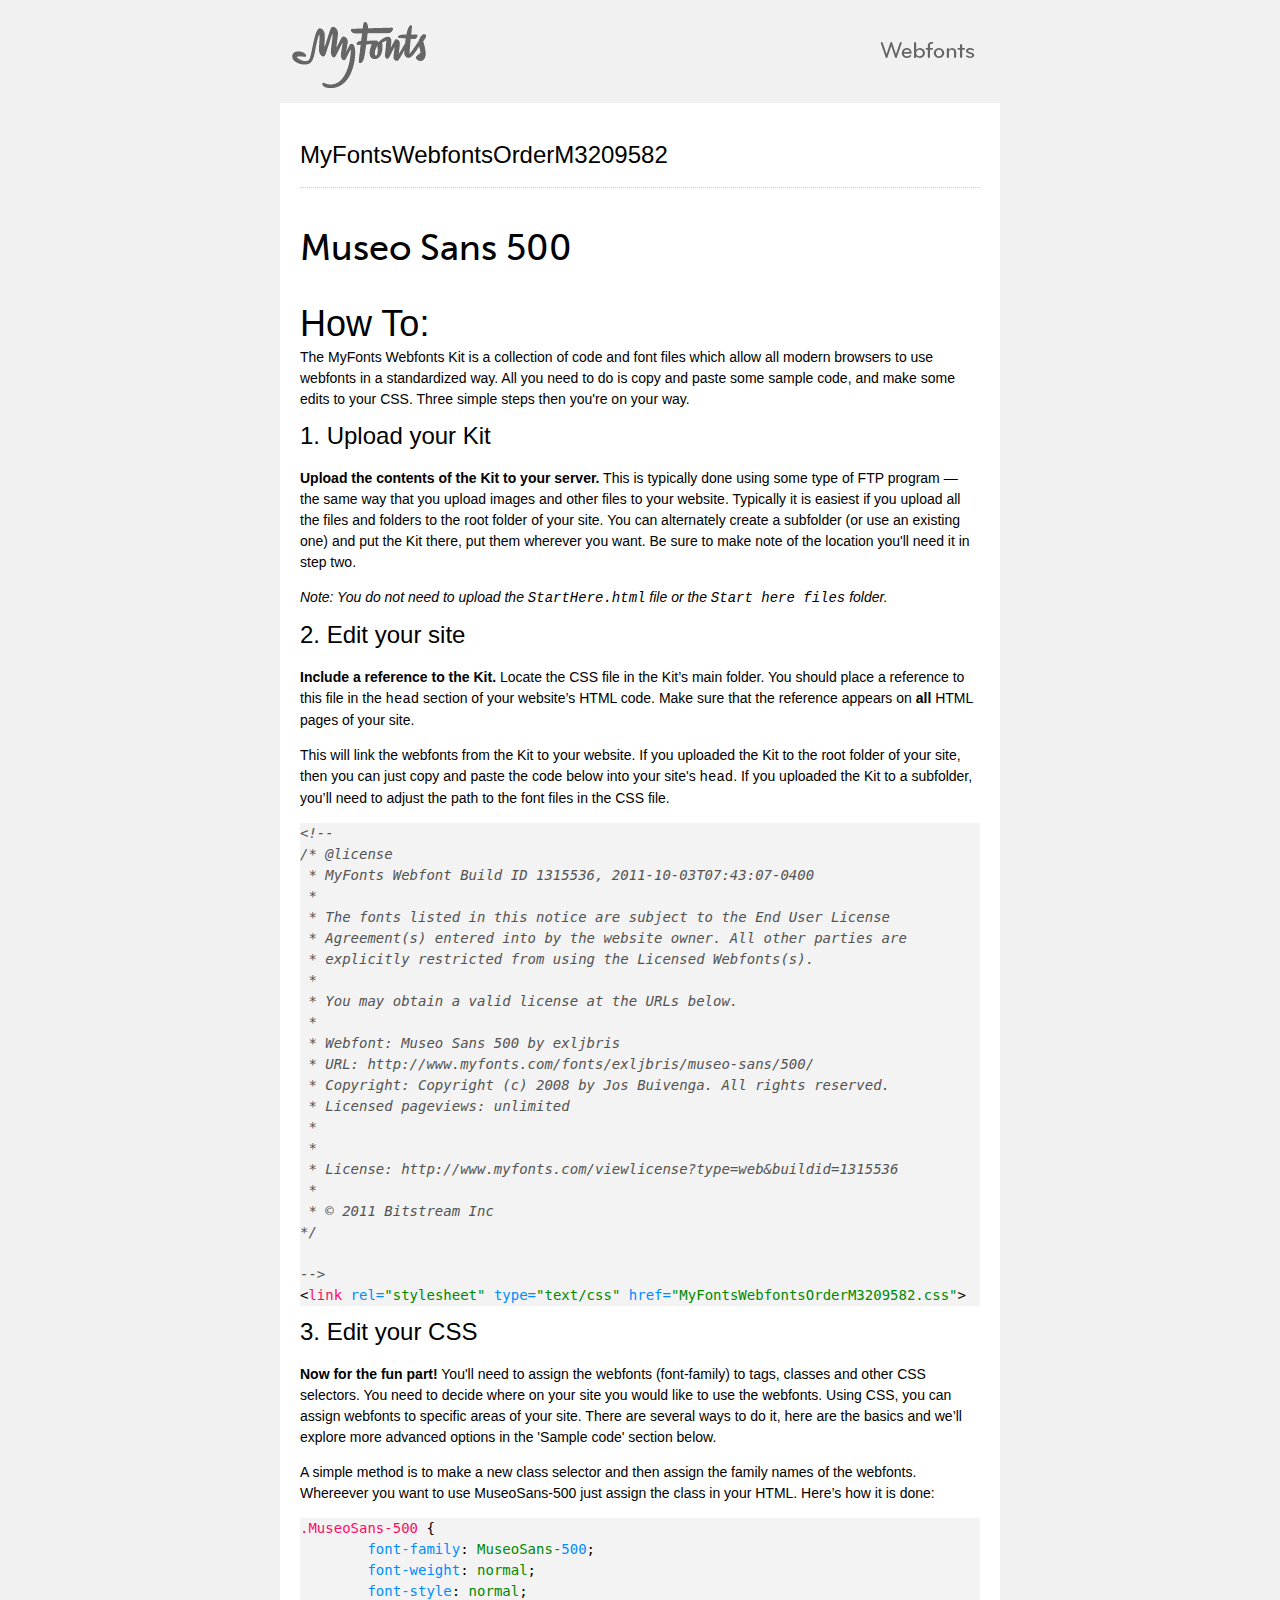
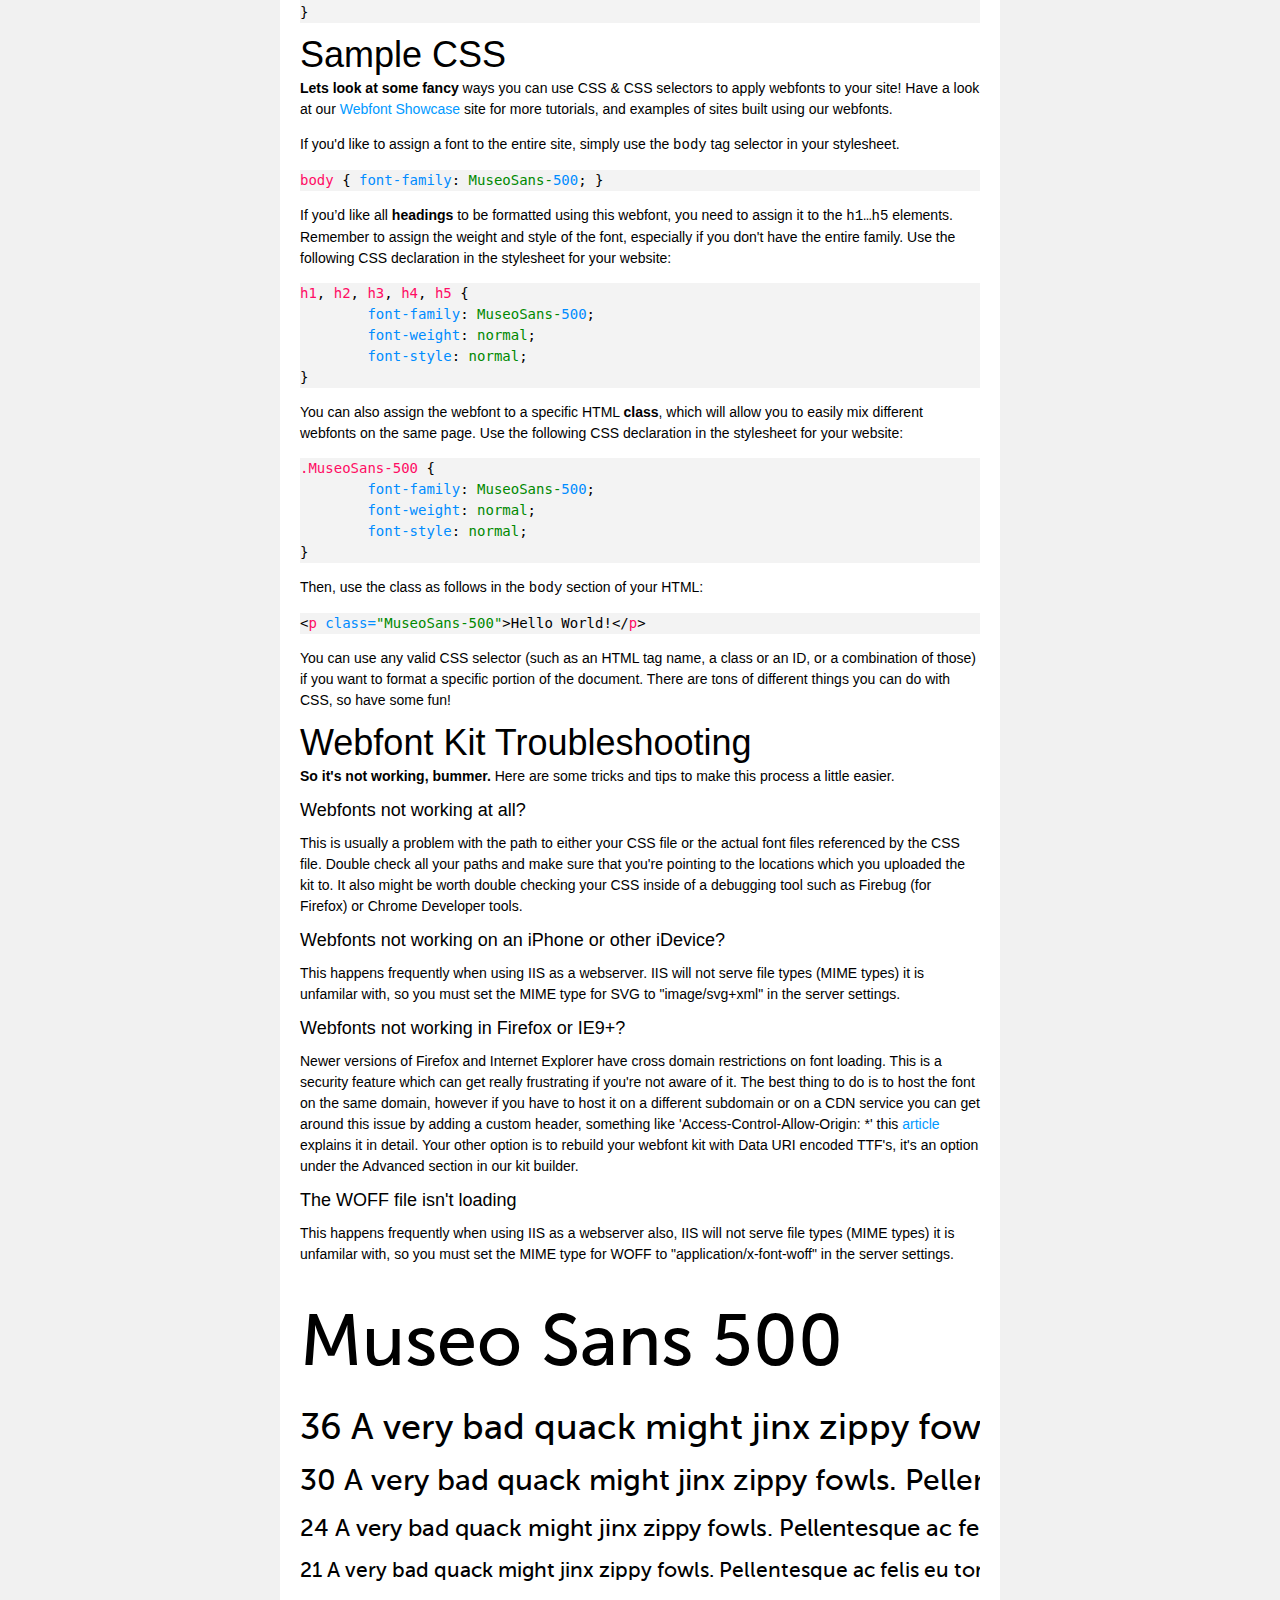
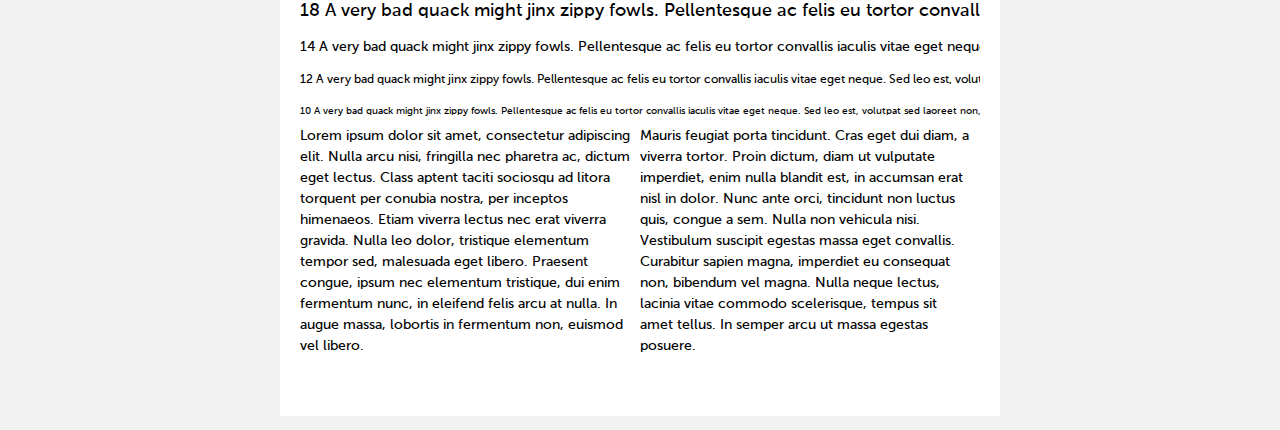
<file: wwwdocs/MyFontsWebfontsOrderM3209582/StartHere.html>
<!DOCTYPE html PUBLIC "-//W3C//DTD XHTML 1.0 Strict//EN"
	"http://www.w3.org/TR/xhtml1/DTD/xhtml1-strict.dtd">

<html xmlns="http://www.w3.org/1999/xhtml" xml:lang="en" lang="en">
<head>
<title>MyFontsWebfontsOrderM3209582</title>
<meta http-equiv="Content-Type" content="text/html; charset=UTF-8">

<!--
/* @license
 * MyFonts Webfont Build ID 1315536, 2011-10-03T07:43:07-0400
 * 
 * The fonts listed in this notice are subject to the End User License
 * Agreement(s) entered into by the website owner. All other parties are 
 * explicitly restricted from using the Licensed Webfonts(s).
 * 
 * You may obtain a valid license at the URLs below.
 * 
 * Webfont: Museo Sans 500 by exljbris
 * URL: http://www.myfonts.com/fonts/exljbris/museo-sans/500/
 * Copyright: Copyright (c) 2008 by Jos Buivenga. All rights reserved.
 * Licensed pageviews: unlimited
 * 
 * 
 * License: http://www.myfonts.com/viewlicense?type=web&buildid=1315536
 * 
 * © 2011 Bitstream Inc
*/

-->

<!-- 1. load the webfonts -->
<link rel="stylesheet" type="text/css" href="MyFontsWebfontsOrderM3209582.css">

<!-- 2. set up some css styles using the webfonts -->
<style type="text/css">
.MuseoSans-500 { font-family: MuseoSans-500; }
</style>


<!-- not relevant to webfonts. just example code highlighting. -->
<script type="text/javascript" src="Start here files/highlight.js"></script>
<script type="text/javascript">
  hljs.initHighlightingOnLoad();
</script>

<!-- also not relavent to webfonts. just layout css for this doc. -->
<link rel="stylesheet" type="text/css" href="Start here files/layout.css">


</head>
<body>
<div id="header"><br>
  <img src="Start here files/header.png" alt="MyFonts Webfonts" style="padding-bottom: 12px;" width="720" border="0" height="66"> 
</div>
<div id="main_container">
		
<div id="headline">
<h2 class="webfont-article-block">MyFontsWebfontsOrderM3209582</h2>
<div class="container-article"><p style="font-size:36px;line-height:40px;">
  <span class="MuseoSans-500" contenteditable="true">Museo Sans 500 </span>
</div>
</div>
<div id="webfont_instructions">
	<h1>How To:</h1>
	<p>The MyFonts Webfonts Kit is a collection of code and font files which allow all modern browsers to use webfonts in a standardized way.  
	All you need to do is copy and paste some sample code, and make some edits to your CSS.  Three simple steps then you're on your way.</p>
	
	<h2>1. Upload your Kit</h2>

	<p><strong>Upload the contents of the Kit to your server.</strong> This is
	typically done using some type of FTP program — the same way that you upload images and other files
	to your website. Typically it is easiest if you upload all the files and folders to
	the root folder of your site.  You can alternately create a subfolder (or use an existing one) and put
	the Kit there, put them wherever you want.  Be sure to make note of the location you'll need it in step two. </p>

	<p><em>Note: You do not need to upload the <code>StartHere.html</code> file or
	the <code>Start here files</code> folder.</em> </p>

	<h2>2. Edit your site</h2>

	<p><strong>Include a reference to the Kit. </strong> Locate the CSS file in the Kit’s main folder.  You should place a reference to this file in the
	<code>head</code> section of your website’s HTML code. Make
	sure that the reference appears on <strong>all</strong> HTML pages of your site.

	<p>This will link the webfonts from the Kit to your website. 
	If you uploaded the Kit to the root folder of your site, then
	you can just copy and paste the code below into your site's 
	<code>head</code>. If you uploaded the Kit to a
	subfolder, you’ll need to adjust the path to the font files in the CSS file. </p>

	<pre><code class="html">&lt;!--
/* @license
 * MyFonts Webfont Build ID 1315536, 2011-10-03T07:43:07-0400
 * 
 * The fonts listed in this notice are subject to the End User License
 * Agreement(s) entered into by the website owner. All other parties are 
 * explicitly restricted from using the Licensed Webfonts(s).
 * 
 * You may obtain a valid license at the URLs below.
 * 
 * Webfont: Museo Sans 500 by exljbris
 * URL: http://www.myfonts.com/fonts/exljbris/museo-sans/500/
 * Copyright: Copyright (c) 2008 by Jos Buivenga. All rights reserved.
 * Licensed pageviews: unlimited
 * 
 * 
 * License: http://www.myfonts.com/viewlicense?type=web&amp;buildid=1315536
 * 
 * © 2011 Bitstream Inc
*/

--&gt;
&lt;link rel=&quot;stylesheet&quot; type=&quot;text/css&quot; href=&quot;MyFontsWebfontsOrderM3209582.css&quot;&gt;
</code></pre>
	
	<h2>3. Edit your CSS</h2>

	<p><strong>Now for the fun part!</strong>
	You'll need to assign the webfonts (font-family) to tags, classes and other CSS selectors.
	You need to decide where on your site you would like to use the webfonts.  
	Using CSS, you can assign webfonts to specific areas of your site.  
	There are several ways to do it, here are the basics and we’ll explore more advanced options in the 'Sample code' section below. </p>

	<p>A simple method is to make a new class selector and
	then assign the family names of the webfonts.  Whereever you want to use MuseoSans-500 just assign the class in your HTML. Here’s how it is done: </p>
	
	
	<pre><code class="css">.MuseoSans-500 { 
	font-family: MuseoSans-500;
	font-weight: normal;
	font-style: normal;
}
</code></pre>
</div>
<div id="webfont_code">
	<h1>Sample CSS</h1>
	<p><strong>Lets look at some fancy</strong> ways you can use CSS &amp; CSS selectors to apply webfonts to your site!
	Have a look at our <a href='http://webfonts.myfonts.com'>Webfont Showcase</a> site for more tutorials, and examples of sites built using our webfonts.
	</p>
	
	<p>If you'd like to assign a font to the entire site, simply use the <code>body</code> tag selector in your stylesheet.
	
	 
	<pre><code class="css">body { font-family: MuseoSans-500; }</code></pre>

	<p>If you’d like all <strong>headings</strong> to be formatted using this
	webfont, you need to assign it to the <code>h1…h5</code> elements.  
	Remember to assign the weight and style of the font, especially if you don't have the entire family.
	Use the following CSS declaration in the stylesheet for your website: </p>

 
	<pre><code class="css">h1, h2, h3, h4, h5 { 
	font-family: MuseoSans-500; 
	font-weight: normal; 
	font-style: normal; 
}</code></pre>

	<p>You can also assign the webfont to a specific HTML <strong>class</strong>, which will allow
	you to easily mix different webfonts on the same page. Use the following CSS
	declaration in the stylesheet for your website: </p>

	
	<pre><code class="css">.MuseoSans-500 { 
	font-family: MuseoSans-500;
	font-weight: normal;
	font-style: normal;
}
</code></pre>

	<p>Then, use the class as follows in the <code>body</code> section of your HTML: </p>

		<pre><code class="html">&lt;p class=&quot;MuseoSans-500&quot;&gt;Hello World!&lt;/p&gt;</code></pre>

	<p>You can use any valid CSS selector (such as an HTML tag name, a class or an
	ID, or a combination of those) if you want to format a specific portion of the
	document.  There are tons of different things you can do with CSS, so have some fun!</p>
	
</div>

<div id="webfont_troubleshooting">
	
	<h1>Webfont Kit Troubleshooting</h1>
	
	<p><strong>So it's not working, bummer.</strong>  Here are some tricks and tips to make this process a little easier.</p>
	
	<p><h3>Webfonts not working at all?</h3>
	This is usually a problem with the path to either your CSS file or the actual font files referenced by the CSS file.  Double check all your paths and make sure that you're pointing to the locations which you uploaded the kit to.
	It also might be worth double checking your CSS inside of a debugging tool such as Firebug (for Firefox) or Chrome Developer tools.
	</p>

	<p><h3>Webfonts not working on an iPhone or other iDevice?</h3>
	This happens frequently when using IIS as a webserver. IIS will not serve file types (MIME types) it is unfamilar with, so
	you must set the MIME type for SVG to "image/svg+xml" in the server settings.</p>

	<p><h3>Webfonts not working in Firefox or IE9+?</h3>
	Newer versions of Firefox and Internet Explorer have cross domain restrictions on font loading.
	This is a security feature which can get really frustrating if you're not aware of it.  The best thing to do is to host the font on the same domain,
	however if you have to host it on a different subdomain or on a CDN service you can get around this issue by adding a custom header, something like 'Access-Control-Allow-Origin: *'
	this <a href='http://tech.davemx.com/2010/firefox-font-face-not-working-on-different-domain/'>article</a> explains it in detail.
	Your other option is to rebuild your webfont kit with Data URI encoded TTF's, it's an option under the Advanced section in our kit builder.</p>
	
	<p><h3>The WOFF file isn't loading</h3>
	This happens frequently when using IIS as a webserver also, IIS will not serve file types (MIME types) it is unfamilar with, so
	you must set the MIME type for WOFF to "application/x-font-woff" in the server settings.</p>
	
		
</div>

<div id="webfont_specimen">
	<div class="clearer">&nbsp;</div>
	
		  <div class="clearer">&nbsp;</div>
  <div class="webfont-sample-block">
    <p class="MuseoSans-500 webfont-sample" style="font-size:72px;">Museo Sans 500</p>
  </div>
  <div class="webfont-sample-block nowrap">
    <p class="MuseoSans-500 webfont-sample" style="font-size:36px;"><span>36 </span>A very bad quack might jinx zippy fowls. Pellentesque ac felis eu tortor convallis iaculis vitae eget neque. Sed leo est, volutpat sed laoreet non, convallis at metus. Nam facilisis risus eget orci posuere sodales. Aliquam eleifend quam vel ipsum euismod aliquam. Lorem ipsum dolor sit amet, consectetur adipiscing elit. Cras ut ultrices tellus. Aliquam quis metus diam, id commodo mi. Aenean ac urna mi, sit amet gravida lacus. Aliquam urna nunc, pulvinar vel egestas ac, tincidunt non dui. Maecenas in orci sit amet lacus mollis viverra eu vitae arcu. Vestibulum eros quam, viverra et fermentum ac, ultrices sit amet risus. Nulla tristique magna vel urna tempus cursus. </p>
    <p class="MuseoSans-500 webfont-sample" style="font-size:30px;"><span>30 </span>A very bad quack might jinx zippy fowls. Pellentesque ac felis eu tortor convallis iaculis vitae eget neque. Sed leo est, volutpat sed laoreet non, convallis at metus. Nam facilisis risus eget orci posuere sodales. Aliquam eleifend quam vel ipsum euismod aliquam. Lorem ipsum dolor sit amet, consectetur adipiscing elit. Cras ut ultrices tellus. Aliquam quis metus diam, id commodo mi. Aenean ac urna mi, sit amet gravida lacus. Aliquam urna nunc, pulvinar vel egestas ac, tincidunt non dui. Maecenas in orci sit amet lacus mollis viverra eu vitae arcu. Vestibulum eros quam, viverra et fermentum ac, ultrices sit amet risus. Nulla tristique magna vel urna tempus cursus. </p>
    <p class="MuseoSans-500 webfont-sample" style="font-size:24px;"><span>24 </span>A very bad quack might jinx zippy fowls. Pellentesque ac felis eu tortor convallis iaculis vitae eget neque. Sed leo est, volutpat sed laoreet non, convallis at metus. Nam facilisis risus eget orci posuere sodales. Aliquam eleifend quam vel ipsum euismod aliquam. Lorem ipsum dolor sit amet, consectetur adipiscing elit. Cras ut ultrices tellus. Aliquam quis metus diam, id commodo mi. Aenean ac urna mi, sit amet gravida lacus. Aliquam urna nunc, pulvinar vel egestas ac, tincidunt non dui. Maecenas in orci sit amet lacus mollis viverra eu vitae arcu. Vestibulum eros quam, viverra et fermentum ac, ultrices sit amet risus. Nulla tristique magna vel urna tempus cursus. </p>
    <p class="MuseoSans-500 webfont-sample" style="font-size:21px;"><span>21 </span>A very bad quack might jinx zippy fowls. Pellentesque ac felis eu tortor convallis iaculis vitae eget neque. Sed leo est, volutpat sed laoreet non, convallis at metus. Nam facilisis risus eget orci posuere sodales. Aliquam eleifend quam vel ipsum euismod aliquam. Lorem ipsum dolor sit amet, consectetur adipiscing elit. Cras ut ultrices tellus. Aliquam quis metus diam, id commodo mi. Aenean ac urna mi, sit amet gravida lacus. Aliquam urna nunc, pulvinar vel egestas ac, tincidunt non dui. Maecenas in orci sit amet lacus mollis viverra eu vitae arcu. Vestibulum eros quam, viverra et fermentum ac, ultrices sit amet risus. Nulla tristique magna vel urna tempus cursus. </p>
    <p class="MuseoSans-500 webfont-sample" style="font-size:18px;"><span>18 </span>A very bad quack might jinx zippy fowls. Pellentesque ac felis eu tortor convallis iaculis vitae eget neque. Sed leo est, volutpat sed laoreet non, convallis at metus. Nam facilisis risus eget orci posuere sodales. Aliquam eleifend quam vel ipsum euismod aliquam. Lorem ipsum dolor sit amet, consectetur adipiscing elit. Cras ut ultrices tellus. Aliquam quis metus diam, id commodo mi. Aenean ac urna mi, sit amet gravida lacus. Aliquam urna nunc, pulvinar vel egestas ac, tincidunt non dui. Maecenas in orci sit amet lacus mollis viverra eu vitae arcu. Vestibulum eros quam, viverra et fermentum ac, ultrices sit amet risus. Nulla tristique magna vel urna tempus cursus. </p>
    <p class="MuseoSans-500 webfont-sample" style="font-size:14px;"><span>14 </span>A very bad quack might jinx zippy fowls. Pellentesque ac felis eu tortor convallis iaculis vitae eget neque. Sed leo est, volutpat sed laoreet non, convallis at metus. Nam facilisis risus eget orci posuere sodales. Aliquam eleifend quam vel ipsum euismod aliquam. Lorem ipsum dolor sit amet, consectetur adipiscing elit. Cras ut ultrices tellus. Aliquam quis metus diam, id commodo mi. Aenean ac urna mi, sit amet gravida lacus. Aliquam urna nunc, pulvinar vel egestas ac, tincidunt non dui. Maecenas in orci sit amet lacus mollis viverra eu vitae arcu. Vestibulum eros quam, viverra et fermentum ac, ultrices sit amet risus. Nulla tristique magna vel urna tempus cursus. </p>
    <p class="MuseoSans-500 webfont-sample" style="font-size:12px;"><span>12 </span>A very bad quack might jinx zippy fowls. Pellentesque ac felis eu tortor convallis iaculis vitae eget neque. Sed leo est, volutpat sed laoreet non, convallis at metus. Nam facilisis risus eget orci posuere sodales. Aliquam eleifend quam vel ipsum euismod aliquam. Lorem ipsum dolor sit amet, consectetur adipiscing elit. Cras ut ultrices tellus. Aliquam quis metus diam, id commodo mi. Aenean ac urna mi, sit amet gravida lacus. Aliquam urna nunc, pulvinar vel egestas ac, tincidunt non dui. Maecenas in orci sit amet lacus mollis viverra eu vitae arcu. Vestibulum eros quam, viverra et fermentum ac, ultrices sit amet risus. Nulla tristique magna vel urna tempus cursus. </p>
    <p class="MuseoSans-500 webfont-sample" style="font-size:10px;"><span>10 </span>A very bad quack might jinx zippy fowls. Pellentesque ac felis eu tortor convallis iaculis vitae eget neque. Sed leo est, volutpat sed laoreet non, convallis at metus. Nam facilisis risus eget orci posuere sodales. Aliquam eleifend quam vel ipsum euismod aliquam. Lorem ipsum dolor sit amet, consectetur adipiscing elit. Cras ut ultrices tellus. Aliquam quis metus diam, id commodo mi. Aenean ac urna mi, sit amet gravida lacus. Aliquam urna nunc, pulvinar vel egestas ac, tincidunt non dui. Maecenas in orci sit amet lacus mollis viverra eu vitae arcu. Vestibulum eros quam, viverra et fermentum ac, ultrices sit amet risus. Nulla tristique magna vel urna tempus cursus. </p>
  </div>
  <div class="webfont-twocolumns">
    <p class="MuseoSans-500">Lorem ipsum dolor sit amet, consectetur adipiscing elit. Nulla arcu nisi, fringilla nec pharetra ac, dictum eget lectus. Class aptent taciti sociosqu ad litora torquent per conubia nostra, per inceptos himenaeos. Etiam viverra lectus nec erat viverra gravida. Nulla leo dolor, tristique elementum tempor sed, malesuada eget libero. Praesent congue, ipsum nec elementum tristique, dui enim fermentum nunc, in eleifend felis arcu at nulla. In augue massa, lobortis in fermentum non, euismod vel libero. </p>
  </div>
  <div class="webfont-twocolumns last">
    <p class="MuseoSans-500">Mauris feugiat porta tincidunt. Cras eget dui diam, a viverra tortor. Proin dictum, diam ut vulputate imperdiet, enim nulla blandit est, in accumsan erat nisl in dolor. Nunc ante orci, tincidunt non luctus quis, congue a sem. Nulla non vehicula nisi. Vestibulum suscipit egestas massa eget convallis. Curabitur sapien magna, imperdiet eu consequat non, bibendum vel magna. Nulla neque lectus, lacinia vitae commodo scelerisque, tempus sit amet tellus. In semper arcu ut massa egestas posuere. </p>
  </div>
  <div class="clearer">&nbsp;</div>
    </div>


</div>
</body>
</html>
</file>
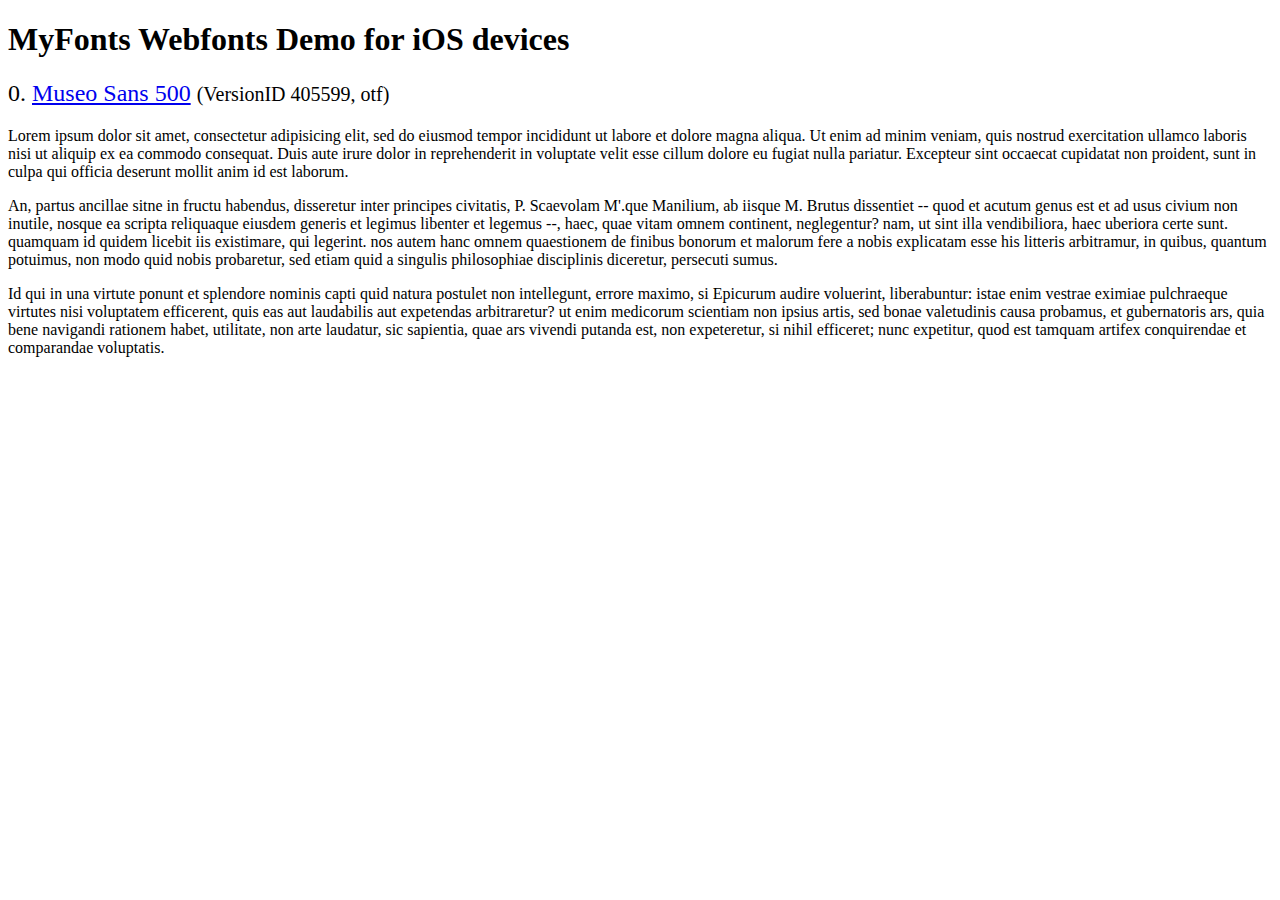
<file: wwwdocs/MyFontsWebfontsOrderM3209582/webfonts/svg_test.html>
<!DOCTYPE html>
<html>
<head>
<title>MyFonts Webfonts Demo for iOS devices</title>
<meta http-equiv="content-type" content="text/html; charset=utf-8" />

<style type="text/css" media="all">

	h2 {
		 font-weight:normal;
	}

		
	@font-face {
		font-family:"MuseoSans-500";
		src:url("1412D0_0.svg#MuseoSans-500") format("svg");
	}
	
	.webfont_0 {
		font-family: MuseoSans-500;
	}
		
</style>

</head>

<body>

<h1>MyFonts Webfonts Demo for iOS devices</h1>


<h2>0. <span class='webfont_0'><a href='http://new.myfonts.com/search/style::159303/'>Museo Sans 500</a></span>
<small>(VersionID 405599, otf)</small>
</h2>

<p class='webfont_0'>Lorem ipsum dolor sit amet, consectetur adipisicing elit, sed do eiusmod tempor incididunt ut labore et dolore magna aliqua. Ut enim ad minim veniam, quis nostrud exercitation ullamco laboris nisi ut aliquip ex ea commodo consequat. Duis aute irure dolor in reprehenderit in voluptate velit esse cillum dolore eu fugiat nulla pariatur. Excepteur sint occaecat cupidatat non proident, sunt in culpa qui officia deserunt mollit anim id est laborum.</p>

<p class='webfont_0'>An, partus ancillae sitne in fructu habendus, disseretur inter principes civitatis, P. Scaevolam M'.que Manilium, ab iisque M. Brutus dissentiet -- quod et acutum genus est et ad usus civium non inutile, nosque ea scripta reliquaque eiusdem generis et legimus libenter et legemus --, haec, quae vitam omnem continent, neglegentur? nam, ut sint illa vendibiliora, haec uberiora certe sunt. quamquam id quidem licebit iis existimare, qui legerint. nos autem hanc omnem quaestionem de finibus bonorum et malorum fere a nobis explicatam esse his litteris arbitramur, in quibus, quantum potuimus, non modo quid nobis probaretur, sed etiam quid a singulis philosophiae disciplinis diceretur, persecuti sumus.</p>

<p class='webfont_0'>Id qui in una virtute ponunt et splendore nominis capti quid natura postulet non intellegunt, errore maximo, si Epicurum audire voluerint, liberabuntur: istae enim vestrae eximiae pulchraeque virtutes nisi voluptatem efficerent, quis eas aut laudabilis aut expetendas arbitraretur? ut enim medicorum scientiam non ipsius artis, sed bonae valetudinis causa probamus, et gubernatoris ars, quia bene navigandi rationem habet, utilitate, non arte laudatur, sic sapientia, quae ars vivendi putanda est, non expeteretur, si nihil efficeret; nunc expetitur, quod est tamquam artifex conquirendae et comparandae voluptatis.</p>




</body>
</html>
</file>
<file: wwwdocs/MyFontsWebfontsOrderM3209582/MyFontsWebfontsOrderM3209582.css>
/* @license
 * MyFonts Webfont Build ID 1315536, 2011-10-03T07:43:07-0400
 * 
 * The fonts listed in this notice are subject to the End User License
 * Agreement(s) entered into by the website owner. All other parties are 
 * explicitly restricted from using the Licensed Webfonts(s).
 * 
 * You may obtain a valid license at the URLs below.
 * 
 * Webfont: Museo Sans 500 by exljbris
 * URL: http://www.myfonts.com/fonts/exljbris/museo-sans/500/
 * Copyright: Copyright (c) 2008 by Jos Buivenga. All rights reserved.
 * Licensed pageviews: unlimited
 * 
 * 
 * License: http://www.myfonts.com/viewlicense?type=web&buildid=1315536
 * 
 * © 2011 Bitstream Inc
*/


 @font-face {font-family: 'MuseoSans-500';src: url('webfonts/1412D0_0.eot');src: url('webfonts/1412D0_0.eot?#iefix') format('embedded-opentype'),url('webfonts/1412D0_0.woff') format('woff'),url('webfonts/1412D0_0.ttf') format('truetype'),url('webfonts/1412D0_0.svg#wf') format('svg');}
</file>
<file: wwwdocs/MyFontsWebfontsOrderM3209582/Start here files/layout.css>
body {
	font-family: "Lucida Grande", "Lucida Sans Unicode", Helvetica, Arial, sans-serif;
	font-size: 14px;
	line-height: 1.5em;
	background-color: #F1F1F1;
	margin: 0px;
	background-position: top;
}
#header, #footer {
	font-size: 10px;
	width: 720px;
	margin: 10px auto 0px auto;
	text-align: center;
	line-height: 1.2em;
}
#main_container {
	width: 680px;
	margin: 0px auto 20px auto;
	background-color: #FFFFFF;
	padding: 40px 20px;
}
a:link, a:visited {
	color: #0099FF;
	text-decoration: none;
}
a:hover {
	text-decoration: underline;	/*border-bottom: 1px dotted #999;*/
}
a:active {
	color: #6699FF;
}
p {
	margin: 0px 0px 1em 0px;
	padding: 0;
}
h1, h2, h3, h4, h5 {
	font-weight: normal;
	line-height: 1em;
	padding: 0;
	margin: 5px 0;
}
h1 {
	font-size: 36px;
}
h2 {
	font-size: 24px;
	margin-bottom: 20px;
}
h3 {
	font-size: 18px;
	margin-bottom: 14px;
}
h4 {
	font-size: 12px;
}
h5 {
	font-size: 14px;
	font-weight: bold;
}
ul {
	margin: 0px;
	padding-left: 18px;
}
li {
	line-height: 2em;
}
hr {
	height: 0px;
	border-width: 1px 0px 0px 0px;
	border-style: dotted none none none;
	border-color: #CCC;
	padding-bottom: 5px;
}
div.container-article {
	padding-top: 40px !important;
	margin-top: 20px;
	border-top: 1px dotted #CCC;
}
div.webfont-credits, .webfont-twocolumns, .webfont-sample-block {
	padding: 0px;
	/*border: 1px solid #CCC;*/
	float: left; 
}
.webfont-article-block {
	margin: 0 auto 20px auto;
	padding: 0;
}
.webfont-sample-block {
	width: 680px;
}
.webfont-sample {
	margin-top:20px;
	margin-bottom: 10px;
	margin-left: auto;
	margin-right: auto;
	line-height: 1em;
}
.nowrap {
	white-space:nowrap;
	overflow: hidden;
}
.last {
	margin: 0;
}
.webfont-twocolumns {
	width: 330px;
	margin: 0 10px 0 0;
}
.webfont-credits {
	width: 160px;
	font-size: 11px;
	line-height: 1.5em;
	margin: 0 10px 0 0;
}
div.clearer {
	font-size: 0px;
	height: 5px;
	margin: 0px;
	padding: 0px;
	clear: both;
	line-height: 0px;
}
cite, em {
	font-style: italic;
}

/* 
	Code formatting
*/
pre code {
  display: block;
  color: #000;
  background: #F3F3F3;
	font-family: "Consolas", "Menlo", "DejaVu Sans Mono", monospace;
}
pre .subst,
pre .title {
  font-weight: normal;
  color: #000;
}
pre .comment {
  color: #535353;
  font-style: italic;
}
pre .doctype {
  color: #535353;
}
pre .tag {
  background: #F3F3F3;
}
pre .tag .title,
pre .id,
pre .attr_selector,
pre .pseudo,
pre .literal,
pre .keyword,
pre .hexcolor,
pre .css .function,
pre .ini .title,
pre .css .class,
pre .list .title,
pre .tex .command {
  font-weight: normal;
  color: #FF0C64;
}
pre .attribute,
pre .rules .keyword,
pre .number,
pre .date {
  font-weight: normal;
  color: #008CFF;
}
pre .number {
  font-weight: normal;
}
pre .string,
pre .value,
pre .filter .argument,
pre .css .function .params {
  color: #008900;
  font-weight: normal;
}
</file>
